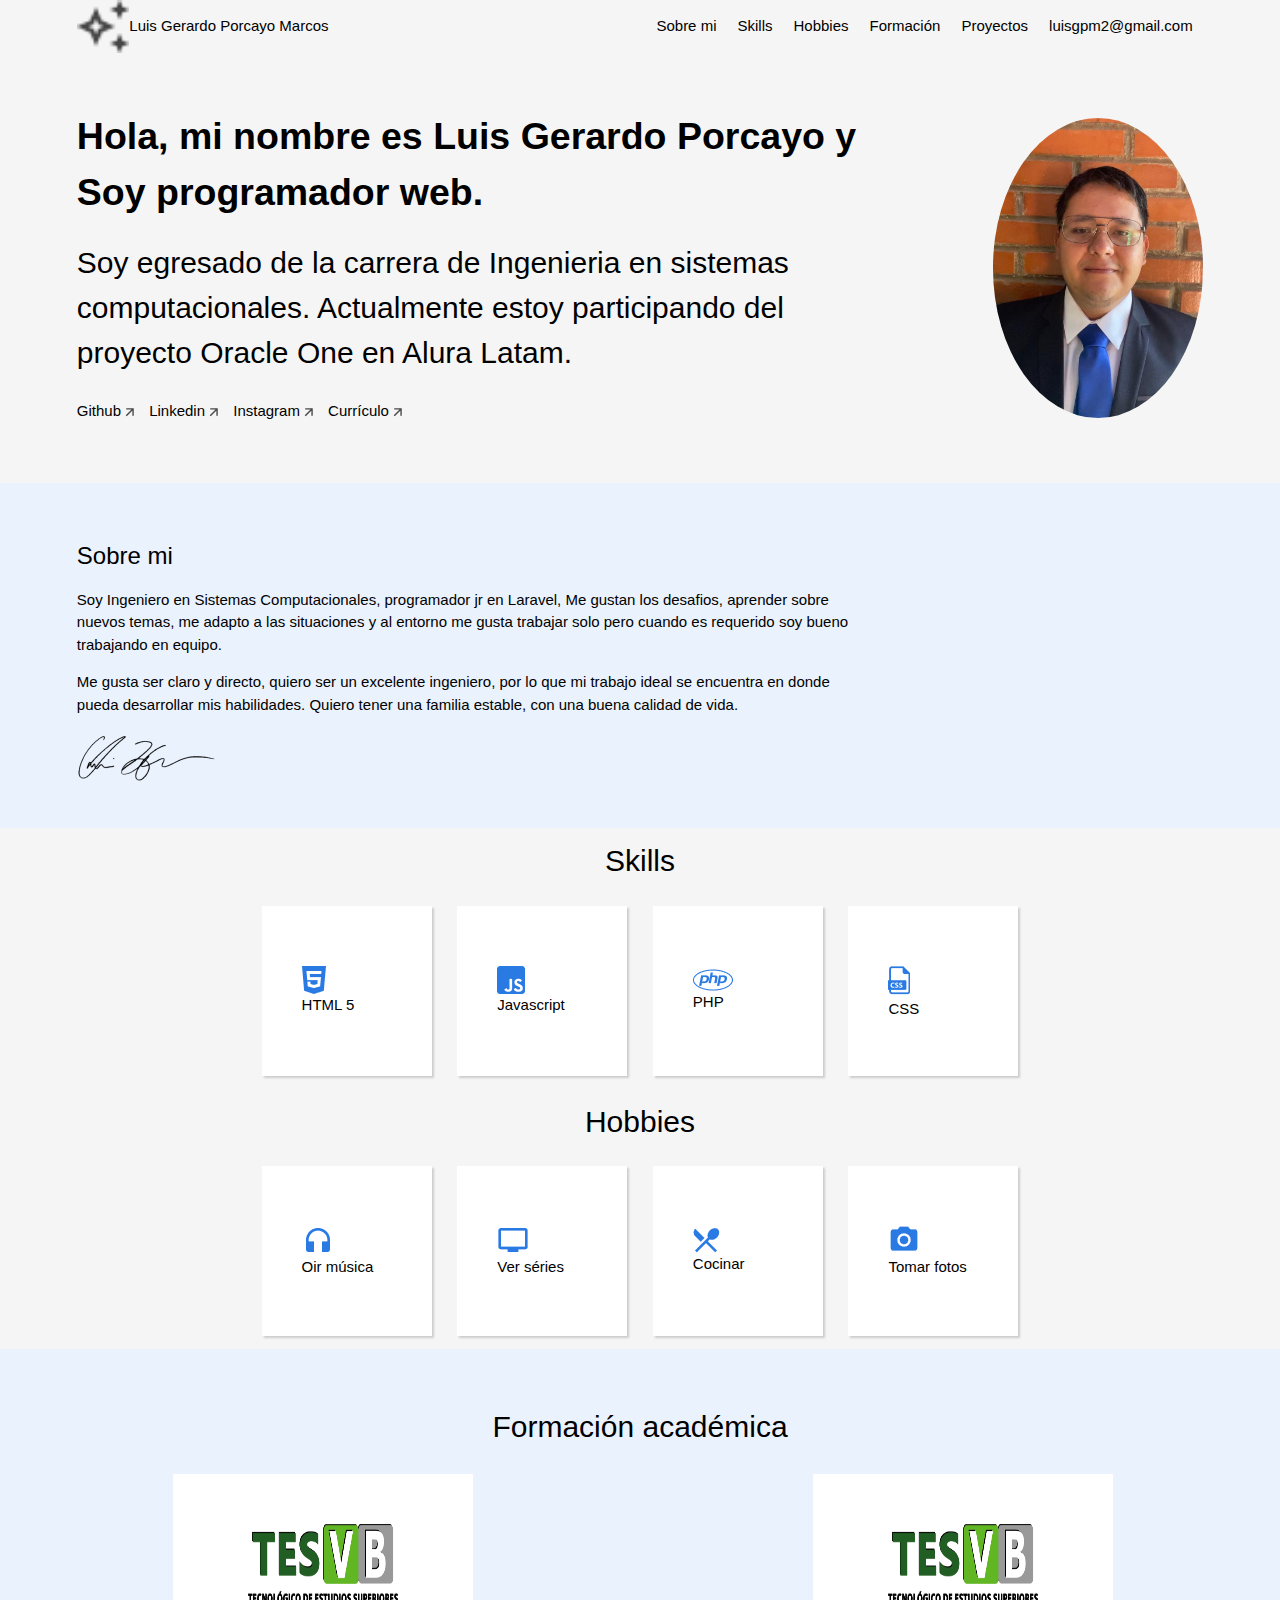
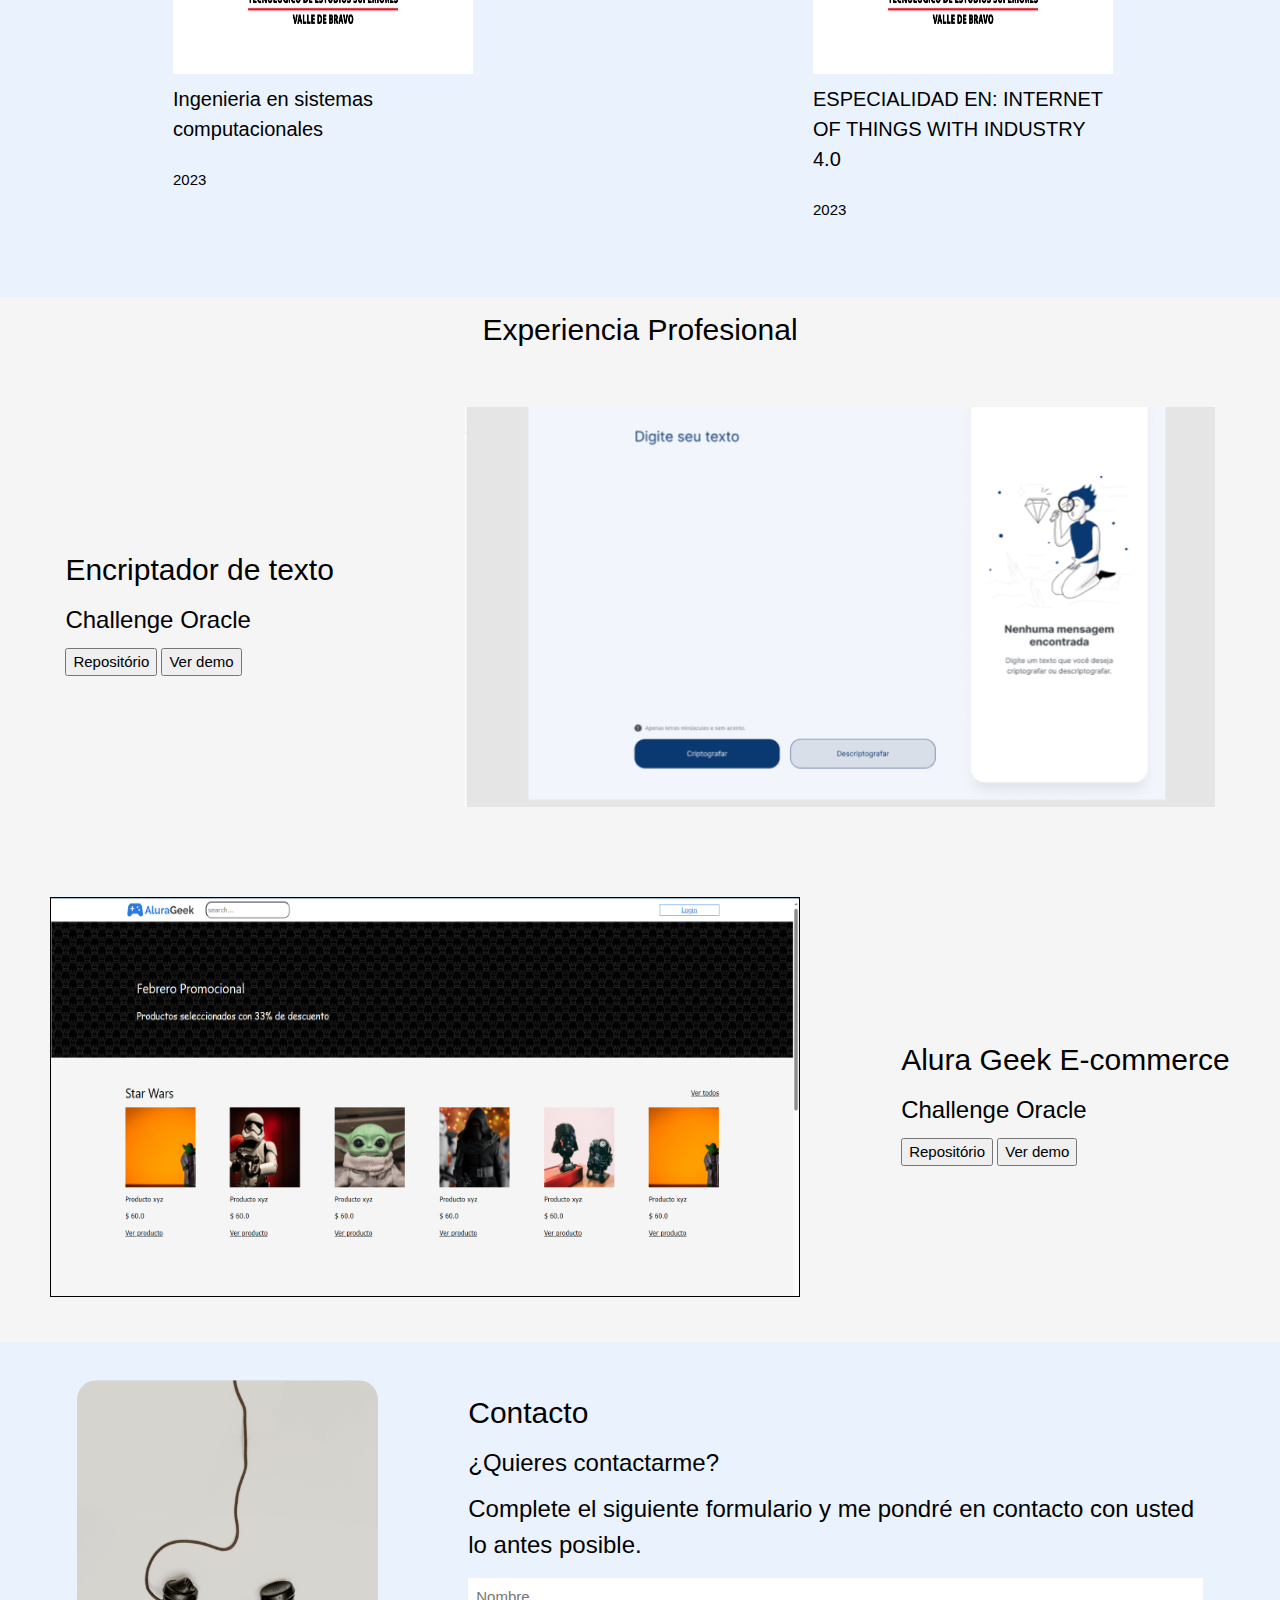
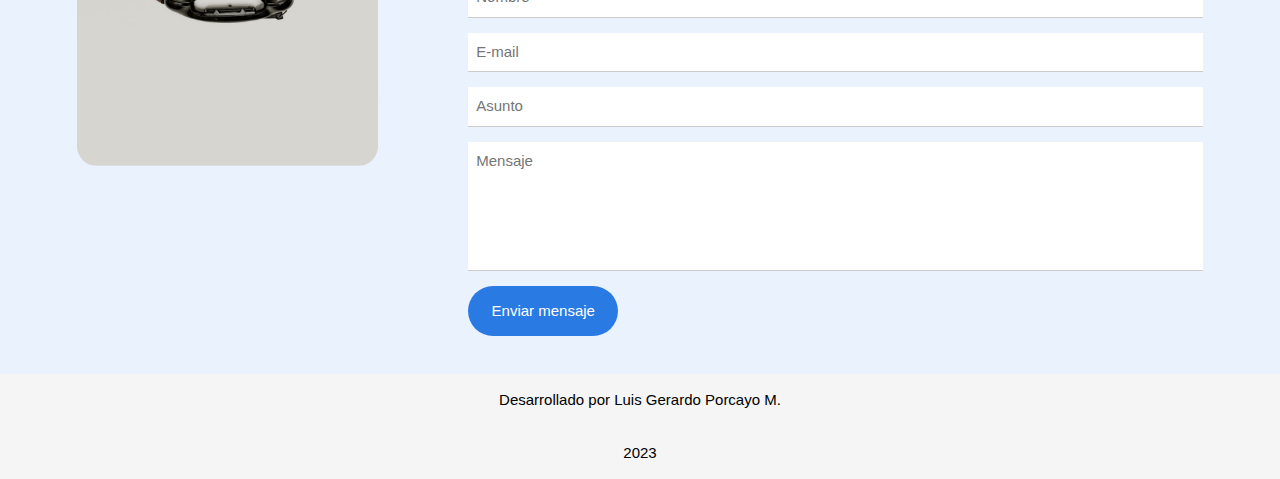
<file: index.html>
<!DOCTYPE html>
<html lang="es">
<head>
    <meta charset="UTF-8">
    <meta http-equiv="X-UA-Compatible" content="IE=edge">
    <meta name="viewport" content="width=device-width, initial-scale=1.0">
    <!-- Referencia de la hoja de estilo de Css -->
    <link rel="stylesheet" href="style.css">
    <link rel="preconnect" href="https://fonts.googleapis.com">
    <link rel="preconnect" href="https://fonts.gstatic.com" crossorigin>
    <!-- Fonte del Proyecto Raleway -->
    <link href="https://fonts.googleapis.com/css2?family=Raleway:wght@500&display=swap" rel="stylesheet">
    <link rel="stylesheet" href="https://www.w3schools.com/w3css/4/w3.css">
    <link rel="stylesheet" href="assets/css/header.css">
    <link rel="stylesheet" href="assets/css/titulo.css">
    <link rel="stylesheet" href="assets/css/about.css">
    <link rel="stylesheet" href="assets/css/skills.css">
    <link rel="stylesheet" href="assets/css/hobbies.css">
    <link rel="stylesheet" href="assets/css/experiencia-academica.css">
    <link rel="stylesheet" href="assets/css/experiencia.css">
    <link rel="stylesheet" href="assets/css/contacto.css">
    <link rel="stylesheet" href="assets/css/footer.css">

    <title> Mi Portafolio</title>
</head>
<body>
    <!-- Sección del Menú  -->
    <div class="tudo">

        <section class="menu container">
            <header class="menu__header">
                <img class="menu__logo" src="assets\vector.png">
                <h3 class="menu__title">Luis Gerardo Porcayo Marcos</h3>
            </header>
            <nav class="menu__nav">
                <ul class="menu__list">
                    <li class="menu__list__item"><a href="#sobre-mi">Sobre mi</a></li>
                    <li class="menu__list__item"><a href="#skills">Skills</a></li>
                    <li class="menu__list__item"><a href="#hobbies">Hobbies</a></li>
                    <li class="menu__list__item"><a href="#formacion">Formación</a></li>
                    <li class="menu__list__item"><a href="#xp">Proyectos</a></li>
                    <li class="menu__list__item"><a href="#contacto">luisgpm2@gmail.com</a></li>
                </ul>
                <li class="menu__list__item__contato"><a href="#contacto">luisgpm2@gmail.com</a></li>
            </nav>
        </section>

        <!-- Sección del Header/Title/Hero -->
        <section class="title container">
            <div class="title__div">
                <img class="title__profile" src="assets/WhatsApp Image 2023-07-03 at 17.20.15.jpeg">
                <div class="title__container">
                    <h2 class="title__bio">Hola, mi nombre es Luis Gerardo Porcayo y  Soy programador web.</h2>
                    <h3 class="title__subsection">Soy egresado de la carrera de Ingenieria en sistemas computacionales. Actualmente estoy participando del proyecto Oracle One en Alura Latam.</h3>
                    <ul class="title__network">
                        <!-- Pon los enlaces de tus redes sociales favoritas -->
                        <li class="title__network__item"><a href="">Github <img src="assets\arrow.png"> </a></li>
                        <li class="title__network__item"><a href="">Linkedin <img src="assets\arrow.png"></a></li>
                        <li class="title__network__item"><a href="">Instagram <img src="assets\arrow.png"></a></li>
                        <li class="title__network__item"><a href="">Currículo <img src="assets\arrow.png"></a></li>
                    </ul>
                </div>
            </div>
        </section>

        <!-- Sección sobre mi -->
        <section class="about container" id="sobre-mi">
            <div class="about__container">
                <h3 class="about__title">Sobre mi</h3>
                <p class="about__paragraph">
                    Soy Ingeniero en Sistemas Computacionales, programador jr en Laravel, Me gustan los desafios, aprender sobre nuevos temas, me adapto a las situaciones y al entorno 
                    me gusta trabajar solo pero cuando es requerido soy bueno trabajando en equipo.
                </p>
                <p class="about__paragraph">
                    Me gusta ser claro y directo, quiero ser un excelente ingeniero, por lo  que mi trabajo ideal se encuentra en donde pueda desarrollar mis habilidades.
                    Quiero tener una familia estable, con una buena calidad de vida.
                </p>
                <!-- Si quieres, pon tú firma acá! -->
                <img src="assets\signature.png">
            </div>
        </section>

        <!-- Sección de Skills -->
        <section class="skills" id="skills">
            <h3 class="skills__title">Skills</h3>
                <div class="skills__line">
                    <div class="skills__box">
                        <ul>
                            <li class="skills__img"><img src="assets\htlm.png"></li>
                            <li class="skills__name"> HTML 5</li>
                        </ul>
                    </div>

                    <div class="skills__box">
                        <ul>
                            <li class="skills__img"> <img src="assets\js_icon.png" alt=""></li>
                            <li class="skills__name">Javascript</li>
                        </ul>
                    </div>

                    <div class="skills__box">
                        <ul>
                            <li class="skills__img"> <img src="assets\php_icon.png" alt=""></li>
                            <li class="skills__name">PHP</li>
                        </ul>
                    </div>

            

                    <div class="skills__box">
                        <ul>
                            <li class="skills__img"> <img src="assets\css_icon.png" alt=""> </li>
                            <li class="skills__name">CSS</li>
                        </ul>
                    </div>
            </div>
        </section>

        <!-- Sección de Hobbies -->
        <section class="hobbies" id="hobbies">
            <h3 class="hobbies__title">Hobbies</h3>
                <div class="hobbies__line">
                
                    <div class="hobbies__box">
                        <ul>
                            <li class="hobbies__img"> <img src="assets\headphones_icon.png" alt=""></li>
                            <li class="hobbies__name">Oir música</li>
                        </ul>
                    </div>

                    <div class="hobbies__box">
                        <ul>
                            <li class="hobbies__img"><img src="assets\tv_icon.png" alt=""></li>
                            <li class="hobbies__name">Ver séries</li>
                        </ul>
                    </div>

                    <div class="hobbies__box">
                        <ul>
                            <li class="hobbies__img"> <img src="assets\forkspoon_icon.png" alt=""> </li>
                            <li class="hobbies__name">Cocinar</li>
                        </ul>
                    </div>

                    <div class="hobbies__box">
                        <ul>
                            <li class="hobbies__img"> <img src="assets\camera_icon.png" alt=""> </li>
                            <li class="hobbies__name">Tomar fotos</li>
                        </ul>
                    </div>
            </div>
        </section>

        <!-- Sección de Formación académica -->
        <section class="academic" id="formacion">
            <h2 class="academic__title" >Formación académica</h2>
            <div class="academic__courses">
                <div class="academic__courses__box">
                    <ul class="academic__courses__list">
                        <!-- Pon el logotipo de la institución de formación -->
                        <li class="academic__courses__item__img"><img class="academic__courses__img" src="assets/TESVB.png"></li>
                        <li class="academic__courses__item__title"><h4>Ingenieria en sistemas computacionales</h4></li>
                        <li class="academic__courses__item__subtitle"><p>2023</p></li>
                    </ul>
                </div>
                <div class="academic__courses__box">
                    <ul class="academic__courses__list">
                        <!-- Pon el logotipo de la institución de formación -->
                        <li class="academic__courses__item__img"><img class="academic__courses__img" src="assets/TESVB.png"></li>
                        <li class="academic__courses__item__title"><h4>ESPECIALIDAD EN: INTERNET OF THINGS WITH INDUSTRY 4.0</h4></li>
                        <li class="academic__courses__item__subtitle"><p>2023</p></li>
                    </ul>
                </div>
                
            </div>
        </section>

           <!-- Sección de Experiencia Profesional/Proyectos-->
           <section class="experience" id="xp">
            <h2 class="experience__section__title" >Experiencia Profesional</h2>
            
            <div class="experience__box">
                <!-- Pon el logotipo/captura de pantalla de tu proyecto -->
                <img class="experience__img" src="assets\secretcode_print.png">
                <div class="experience__info-container">
                    <h2 class="experience__title">Encriptador de texto</h2>
                    <h3 class="experience__text">Challenge Oracle </h3>
                        <div class="experience__description">
                                <!-- Pon el enlace del proyecto en Github o GithubPages -->
                                <span class="experience__repo"><a href="https://github.com/alura-challenges/challenge-one-encriptador-latam"><button class="experiencia__botao--repo">Repositório</button></a></span>
                                <span class="experience__demo"><a href=""><button class="experience__botao--demo">Ver demo</button></a></span>
                        </div>
                </div>
            </div>  

            <div class="experience__box__normal">
                <!-- Pon el logotipo/captura de pantalla de tu proyecto -->
                <img class="experience__img__normal" src="assets/Alura-Geek.png">
                <div class="experience__info-container">
                    <h2 class="experience__title">Alura Geek E-commerce</h2>
                    <h3 class="experience__text">Challenge Oracle</h3>
                        <div class="experience__description">
                                <!-- Pon el enlace del proyecto en Github o GithubPages -->
                                <span class="experience__repo"><a target="_blank" href="https://github.com/luisgpm/luisgpm.Alura-Geek-02.io"><button class="experiencia__botao--repo">Repositório</button></a></span>
                                <span class="experience__demo"><a target="_blank" href="https://luisgpm.github.io/luisgpm.Alura-Geek-02.io/"><button class="experience__botao--demo">Ver demo</button></a></span>
                        </div>
                </div>
            </div>  
        </section>

        <!-- Sección de Contacto -->
        <section class="formcontato container" id="contacto">
            <div  class="formcontato__contacto">
                <div class="formcontato--esquerda">
                    <img class="formcontato__img" src="assets\contact_image.png">
                </div>
                <div class="formcontato__text">
                    <h2 class="formcontato__title">Contacto</h2>
                    <h3 class="formcontato__subtext">¿Quieres contactarme?</h3>
                    <h3 class="formcontato__subtext">Complete el siguiente formulario y me pondré en contacto con usted lo antes posible. </h3>
                    <form class="formcontato__form" name="form">
                        <input class="formcontato__input w3-input " type="text" name="nombre" placeholder="Nombre">
                        <input class="formcontato__input w3-input" type="email" name="email" placeholder="E-mail">
                        <input class="formcontato__input w3-input" type="text" name="asunto" placeholder="Asunto">
                        <textarea class="formcontato__textarea w3-input" rows="5" cols="40" id="mensagem" name="mensaje" placeholder="Mensaje"></textarea>
                        <button type="submit" class="formcontato__botao">Enviar mensaje</button>
                    </form>
                </div>
            </div>
        </section>
        <!-- Sección de Footer -->
        <section class="footer">
            <div class="footer__rodape">
                <p>Desarrollado por Luis Gerardo Porcayo M.</p>
                <p>2023</p>
            </div>
        </section>
        
    </div>
 <!-- Script del documento JavaScript -->
<script src="validacion.js"></script>
</body>
</html>
</file>
<file: assets/css/header.css>
section.menu{  
    display: flex;
    justify-content: space-between;
}
.menu__header{
    display: flex;
}


.menu__nav{
    display: flex;
     
}


@media screen and (min-width:0) {
    .menu__list{
        display: none;
    }
    .menu__list__item__contato{
        display: flex;
        align-items: center;
        font-size: .7rem;
    }
    .menu__title{
        font-size: .7rem;
    }
}

@media screen and (min-width:768px) {
    .menu__list{
        display: none;
    }
    .menu__list__item__contato{
        display: flex;
        align-items: center;
    }
    .menu__title{
        font-size: 1.3rem;
    }
}

@media screen and (min-width:1024px) {
    .menu__list{
        display: flex;
    }
    .menu__list__item__contato{
        display: none;
    }

    .menu__list__item{
        display: inline-block;
        font-size: 1rem;
        margin-right: .7rem;
        margin-left: .7rem;
    }
    .menu__header{
        flex-direction: row;
        flex: 1;
    }
    .menu__title{
        display: flex;
        font-size: 1rem;
        align-items: center;
    }
}
</file>
<file: assets/css/titulo.css>
.title__div{
    display: flex;
    flex-direction: row-reverse;
    padding-top: 3rem;
    padding-bottom: 3rem;
}
.title__container{
    display: flex;
    flex-direction: column;
    padding-right: 100px;
}

.title__network{
    display: flex;
    list-style: none;
    padding-left: 0;
}

.title__network__item{
    padding-right: 2rem ;
}
.title__profile{
  
  border-radius: 100%;
    
}

.title__bio{
    font-weight: bold;
}

@media screen and (min-width:0) {
    .title__div{
        flex-direction: column;
        align-items: start;
    }
    .title__profile{
        width: 300px;
        height: auto;
    }
    .title__network__item{
        padding-right: 1rem;
    }
    .title__bio{
        font-size: 1rem;
    }
    .title__subsection{
        font-size: 1rem;
    }
}

@media screen and (min-width:768px) {
    .title__div{
        flex-direction: row-reverse;
    }
}

@media screen and (min-width:1024px) {
    .title__div{
        align-items: center;
    }
    
    .title__profile{
        width: 300px;
        height: 300px;
    }
    .title__bio{
        font-size: 2.5rem;
    }
    .title__subsection{
        font-size: 2rem;
    }

}
</file>
<file: assets/css/about.css>
section.about{
    display: flex;
    background-color: #EAF2FD;
    align-items: center;
    padding-top: 3rem;
    padding-bottom: 3rem;
}


@media screen and (min-width:0) {

    .about__container{
        width: 95%;
    }
}

@media screen and (min-width:1024px) {
    .about__container{
        width: 70%;
    }    
}
</file>
<file: assets/css/skills.css>
.skills__line{
    display: flex;
    justify-content: center;
    flex-wrap: wrap;
}
.skills__title{
    display: flex;
    justify-content: center;
    font-size: 2rem;
}

.skills__box{
    display: flex;
    align-items: center;
    justify-content:  flex-start;
    height: 170px;
    width: 170px;
    background-color: #fff;
    transition:  .3s;
    margin: 1%;
	box-shadow: 2px 2px 2px #CCC;
    position: relative;
}
.skills__box:hover{
    box-shadow: 4px 4px 4px #CCC;

}
</file>
<file: assets/css/hobbies.css>
section.hobbies{
    display: flex;
    flex-direction: column;
}
.hobbies__title{
    font-size: 2rem;
    display: flex;
    justify-content: center;
}

.hobbies__line{
    display: flex;
    flex-wrap: wrap;
    justify-content: center;
}

.hobbies__box{
    display: flex;
    align-items: center;
    justify-content:  flex-start;
    height: 170px;
    width: 170px;
    background-color: #fff;
    transition:  .3s;
    margin: 1%;
	box-shadow: 2px 2px 2px #CCC;
    position: relative;
}

.hobbies__box:hover{
    box-shadow: 4px 4px 4px #CCC;

}
</file>
<file: assets/css/experiencia-academica.css>
.academic{
    background-color: #EAF2FD;
    padding-top: 3rem;
    padding-bottom: 3rem;
}
.academic__title{
    text-align: center;
}

.academic__courses{
    display: flex;
    justify-content: center;

}

.academic__courses__box{
    width: 33%;
    display: flex;
    flex-direction: column;
}

.academic__courses__list{
    display: flex;
    flex-direction: column;
    padding-left: 3rem;
    padding-right: 3rem;
}

.academic__courses__item__img{
    background-color: #FFF;
    display: flex;
    justify-content: center;
    align-items: center;
    
}

/*Es el tamaño de la imagen*/
.academic__courses__img{
    width: 150px;
    height: 100px;

}

@media screen and (min-width:0) {
    .academic__courses{
        flex-direction: column;
        justify-content: start;
    }

    .academic__courses__item__img{
        width: 300px;
    }
    .academic__courses__box{
        width: 100%;
    }
}

@media screen and (min-width:768px) {
    .academic__courses{
        flex-direction: row;
        justify-content: space-evenly;
    }
    .academic__courses__item__img{
        height: 200px;
        width: 200px;
    }
    .academic__courses__box{
        width: 30%;
    }
}

@media screen and (min-width:1024px) {
    .academic__courses{
        justify-content: space-around;
    }
    .academic__courses__item__img{
        height: 200px;
        width: 300px;
    }
}

@media screen and (min-width:1440px) {
    .academic__courses{
        justify-content: space-around;
    }
    .academic__courses__item__img{
        height: 200px;
        width: 500px;
    }
}
</file>
<file: assets/css/experiencia.css>
.experience__section__title{
    display: flex;
    justify-content: center;
}
.experience__box{
    display: flex;
    justify-content: space-around;
    align-items: center;
    flex-direction: row-reverse;
    padding-top: 3rem;
    padding-bottom: 3rem;
}


.experience__box__normal{
    display: flex;
    justify-content: space-around;
    align-items: center;
    flex-direction: row;
    padding-top: 3rem;
    padding-bottom: 3rem;
}

.experience__img__normal{
    border: 1px solid black;
    
}


@media screen and (min-width:0) {
    .experience__box{
        flex-direction: column;
    }
    .experience__box__normal{
        flex-direction: column;
    }
    .experience__img{
        width: 380px;
    }
    .experience__img__normal{
        width: 380px;
        height: 180px;
    }
}

@media screen and (min-width:1024px) {
    .experience__box{
        flex-direction: row-reverse;
    }
    .experience__box__normal{
        flex-direction: row;
    }
    .experience__img__normal{
        width: 750px;
        height:400px;
    }
    .experience__img{
        width: 750px;
        height: 400px;
    }
}
</file>
<file: assets/css/contacto.css>
section.formcontato{
    background-color: #EAF2FD;
    padding-top: 3%;
    padding-bottom: 3%;
}
.formcontato__img{
    border-radius: 20px;
}

.formcontato__contacto{
    display: flex;
    justify-content: center;
}

.formcontato__text{
    padding-left: 1rem;
}

.formcontato__input{
    margin-top: 1rem;
}
.formcontato__textarea{
    margin-top: 1rem;
    resize: none;
}

.formcontato__botao{
    background-color: #2A7AE4;
    border: none;
    border-radius: 25px;
    color: #fff;
    margin-top: 1rem;
    width: 150px;
    height: 50px;
    transition: all .3s;    
    
}
.formcontato__botao:hover{
    box-shadow: 4px 4px 4px #CCC;
}


@media  screen and (min-width:0) {
    .formcontato__contacto{
        flex-direction: column;
    }
    .formcontato__img{
        width: 80%;
    }
}
@media screen and (min-width:1024px) {
    .formcontato__contacto{
        flex-direction: row;
    }
    
}
</file>
<file: assets/css/footer.css>
section.footer{
   
}
.footer__rodape{
    display: flex;
    flex-direction: column;
    align-items: center;
    justify-content: center;
}
</file>
<file: style.css>
/*CSS Reset / Normalize*/
/* Hemos disponibilizado el básico de reset de estilos. Si quieren, añadan más informaciones 
en las secciones señaladas */
/*Já deixaremos o básico de reset de estilos. Caso queira adicionar mais informações
coloque nas sessões indicadas*/

:root{
    /* Inserta la variable de los otros colores inspeccionando el exemplo de figma */
    /*Se esforce para trabalhar com variáveis, é uma dica profissional valiosa*/
   --cor-de-fundo: #F5F5F5;
   --cor-de-link: #000;
}


body {
    box-sizing: border-box;
    background-color: var(--cor-de-fundo) ;
    font-family: 'Raleway';
    margin: 0;
    padding: 0;
    line-height: 1;
}
ol, ul,li {
    list-style: none;
}
a{
    text-decoration: none;
    color: var(--cor-de-link);
}

.container{
    padding-right: 6%;
    padding-left: 6%;
}

/*En este desafío nosostros gustaríamos que ustedes intentaran utilizar la metodología BEM. 

Lo que es el BEM?

BEM (Bloque, Elemento, Modificador) es un enfoque basado en componentes para el 
desarrollo web. La idea detrás de esto es dividir la interfaz de usuario en bloques
independientes. Esto hace que el desarrollo de la interfaz sea fácil y rápido, incluso
con una interfaz de usuario compleja, y permite la reutilización del código existente sin copiar y pegar.

Enlace de la documentación oficial!
https://en.bem.info/methodology/quick-start/*/

/*Sección Menu*/





/*Sección Title*/


/*Sección About*/



/*Section skills*/



/*Sección Hobbies*/


/* Experiencia Académica*/


/* experiencia*/


/*Contacto*/



/*footeer*/



/* Vamos a desafiarnos trabajando con responsividad?
Utiliza las referencias de los breakpoints @media abajo */


/*Tablet*/
@media (min-width: 768px) {

/* Menú */

    




/*title*/

/* sobre mi*/

/*Skills*/


/*Hobbies*/

/*Formación Académica*/

/*Experiencia Profesional*/

}

/*Mobile*/
@media (min-width: 425px) {

/*Menu*/

/*Titulo*/

/*Sección sobre mi*/

/*Skills*/

/*Hobbies*/
 
/*Formación Académica*/

/*Experiencia Profesional*/

 /*Contacto*/

/*Footer*/

}
</file>
